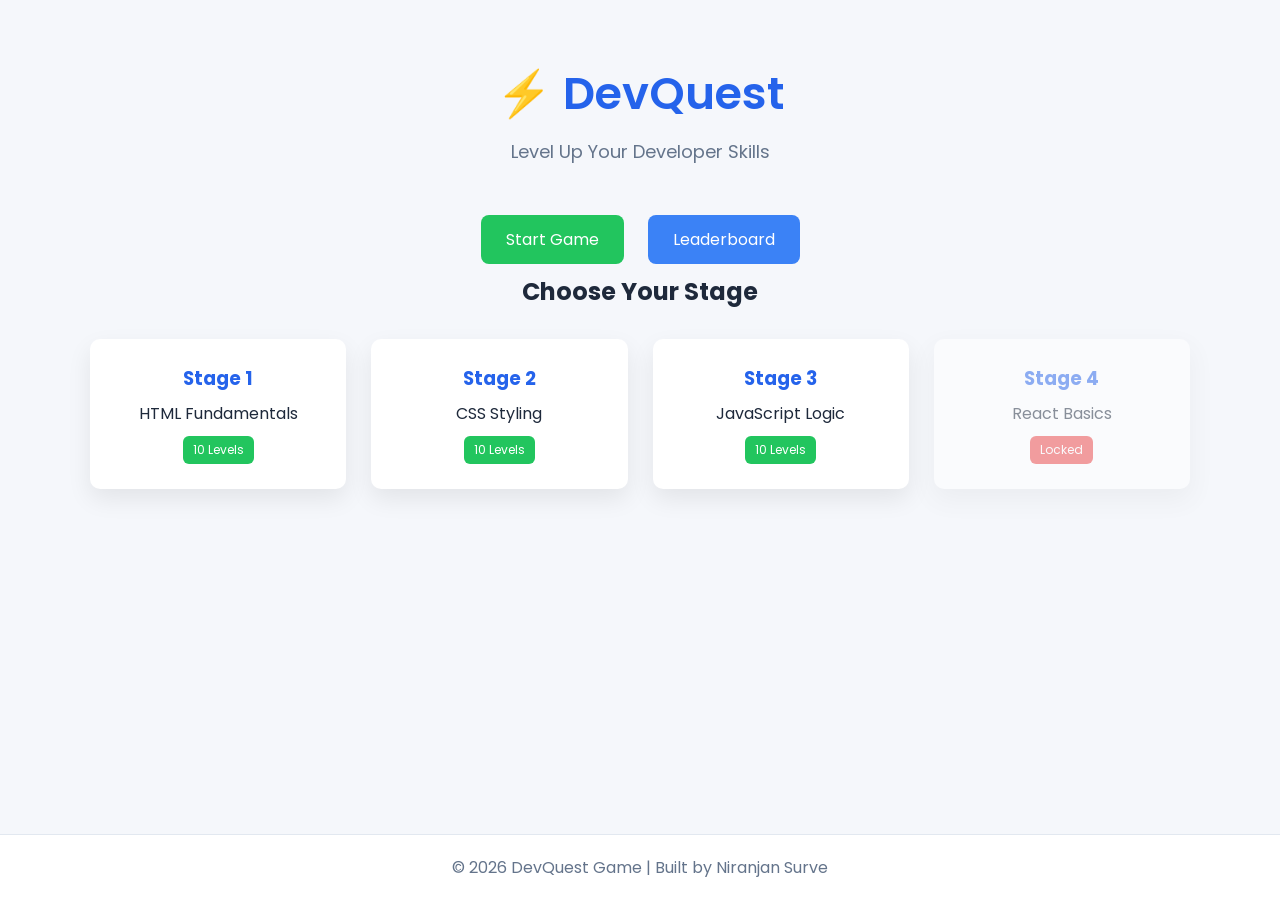
<file: index.html>
<!DOCTYPE html>
<html lang="en">

<head>

    <meta charset="UTF-8">
    <meta name="viewport" content="width=device-width, initial-scale=1.0">

    <title>DevQuest - Developer Quiz Game</title>

    <link rel="stylesheet" href="css/style.css">

    <!-- Google Font -->
    <link href="https://fonts.googleapis.com/css2?family=Orbitron:wght@500&display=swap" rel="stylesheet">

</head>

<body>

    <!-- MAIN CONTAINER -->

    <div class="container">

        <h1 class="game-title">⚡ DevQuest</h1>

        <p class="subtitle">
            Level Up Your Developer Skills
        </p>

        <!-- GAME MENU -->

        <div class="menu">

            <a href="game.html" class="btn start-btn">
                Start Game
            </a>

            <a href="leaderboard.html" class="btn leaderboard-btn">
                Leaderboard
            </a>

        </div>


        <!-- STAGES -->

        <h2 class="stage-title">Choose Your Stage</h2>

        <div class="stage-container">

            <a href="stage.html?stage=1" class="stage-card">
                <h3>Stage 1</h3>
                <p>HTML Fundamentals</p>
                <span class="badge">10 Levels</span>
            </a>

            <a href="stage.html?stage=2" class="stage-card">
                <h3>Stage 2</h3>
                <p>CSS Styling</p>
                <span class="badge">10 Levels</span>
            </a>

            <a href="stage.html?stage=3" class="stage-card">
                <h3>Stage 3</h3>
                <p>JavaScript Logic</p>
                <span class="badge">10 Levels</span>
            </a>

            <div class="stage-card locked">
                <h3>Stage 4</h3>
                <p>React Basics</p>
                <span class="badge">Locked</span>
            </div>

        </div>

    </div>


    <!-- FOOTER -->

    <footer>

        <p>© 2026 DevQuest Game | Built by Niranjan Surve</p>

    </footer>

</body>

</html>
</file>
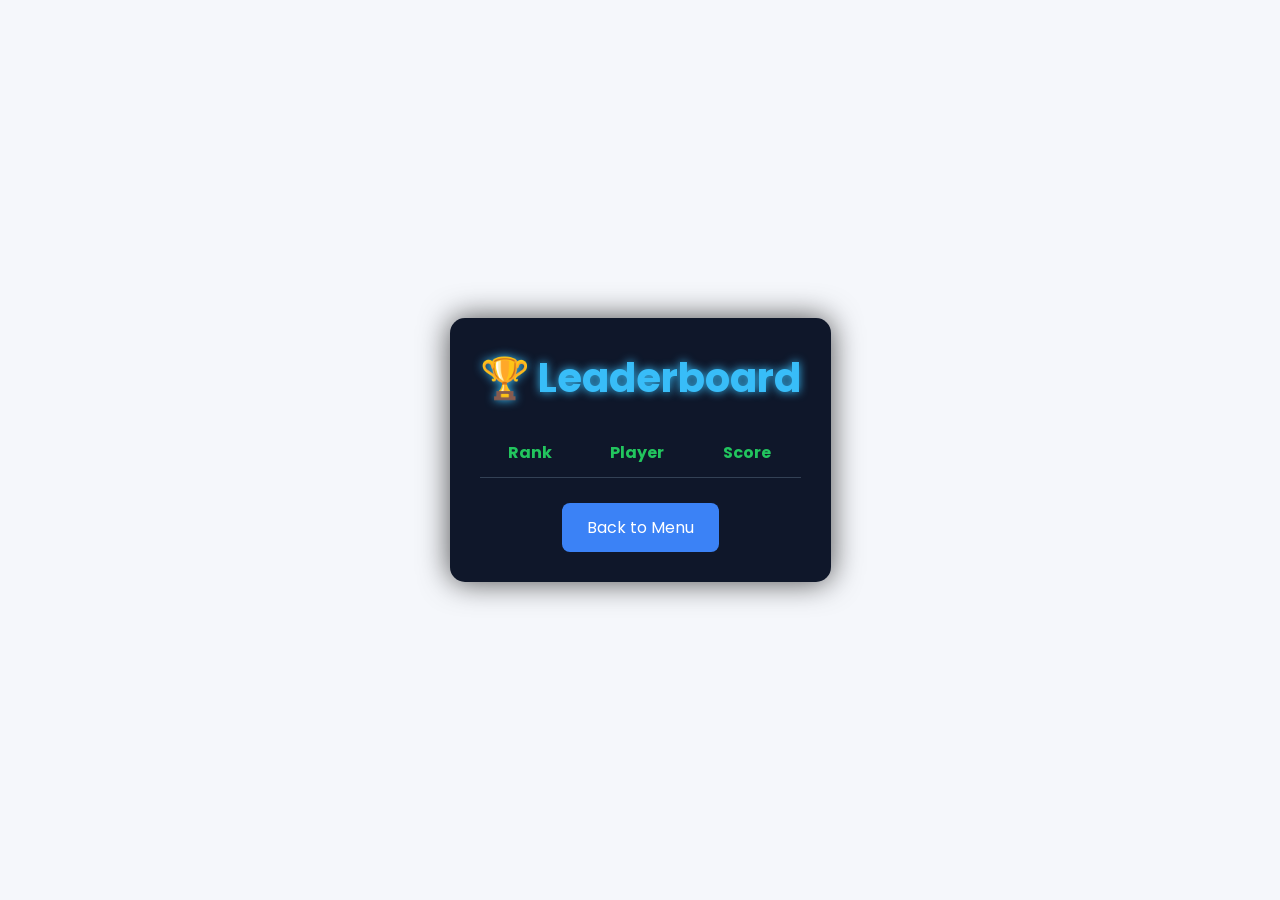
<file: leaderboard.html>
<!DOCTYPE html>
<html lang="en">

<head>

    <meta charset="UTF-8">
    <meta name="viewport" content="width=device-width, initial-scale=1.0">

    <title>DevQuest Leaderboard</title>

    <link rel="stylesheet" href="css/style.css">

    <link href="https://fonts.googleapis.com/css2?family=Orbitron:wght@500&display=swap" rel="stylesheet">

    <style>
        .leaderboard-container {

            max-width: 700px;
            margin: auto;

            background: #0f172a;

            padding: 30px;

            border-radius: 15px;

            box-shadow: 0 0 30px rgba(0, 0, 0, 0.7);

            text-align: center;

        }

        .leaderboard-title {

            font-size: 40px;

            color: #38bdf8;

            margin-bottom: 20px;

            text-shadow: 0 0 10px #38bdf8;

        }

        table {

            width: 100%;

            border-collapse: collapse;

            margin-top: 20px;

        }

        th,
        td {

            padding: 12px;

            border-bottom: 1px solid #334155;

        }

        th {

            color: #22c55e;

        }

        .rank {

            font-weight: bold;

        }

        .back-btn {

            display: inline-block;

            margin-top: 25px;

            padding: 12px 25px;

            background: #3b82f6;

            color: white;

            text-decoration: none;

            border-radius: 8px;

            transition: 0.3s;

        }

        .back-btn:hover {

            transform: scale(1.1);

        }
    </style>

</head>

<body>

    <div class="leaderboard-container">

        <h1 class="leaderboard-title">🏆 Leaderboard</h1>

        <table>

            <thead>

                <tr>

                    <th>Rank</th>
                    <th>Player</th>
                    <th>Score</th>

                </tr>

            </thead>

            <tbody id="leaderboardTable">

                <!-- scores will appear here -->

            </tbody>

        </table>

        <a href="index.html" class="back-btn">Back to Menu</a>

    </div>

    <script src="js/leaderboard.js"></script>

</body>

</html>
</file>
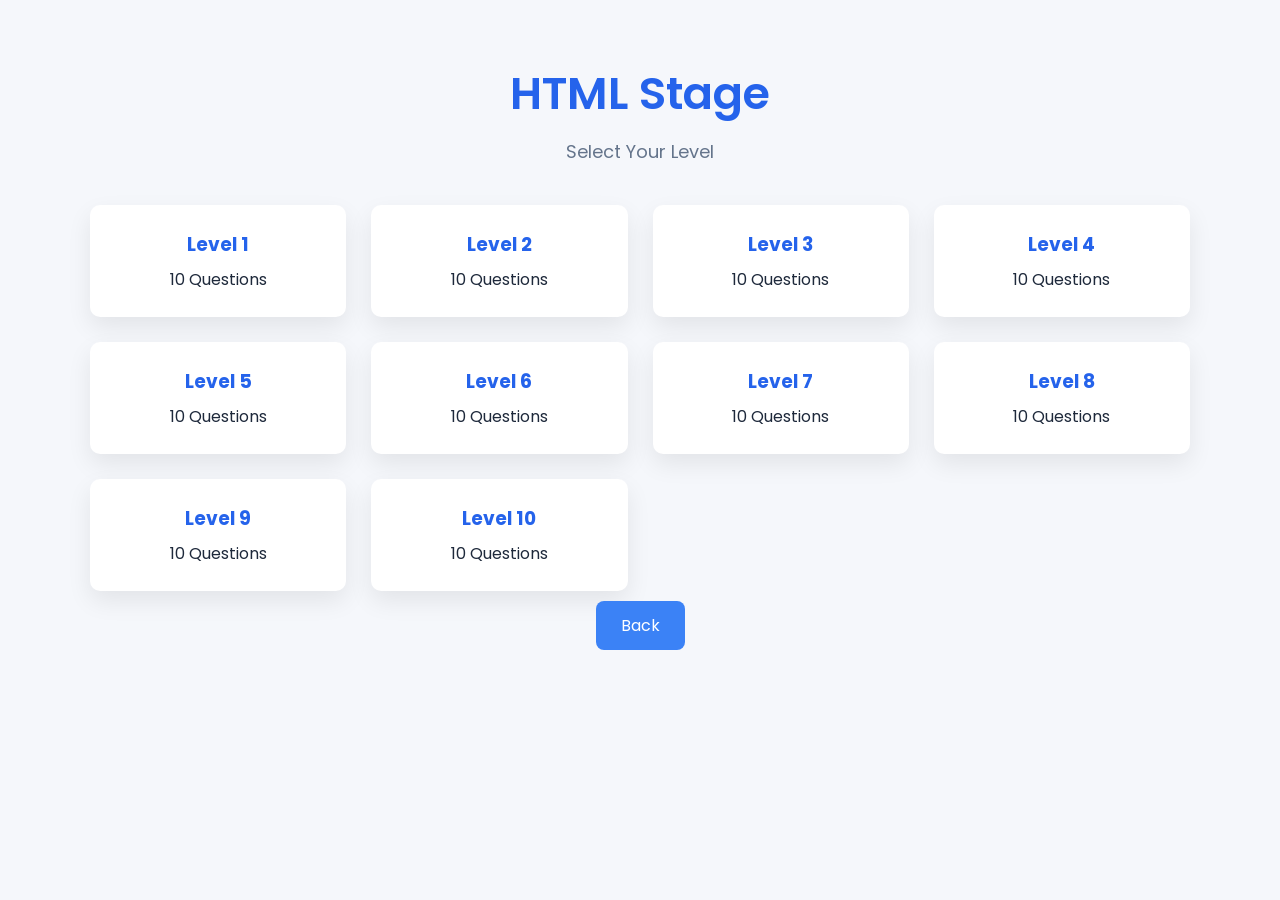
<file: stage.html>
<!DOCTYPE html>
<html lang="en">

<head>

    <meta charset="UTF-8">
    <meta name="viewport" content="width=device-width, initial-scale=1.0">

    <title>Stage Levels</title>

    <link rel="stylesheet" href="css/style.css">

</head>

<body>

    <div class="container">

        <h1 class="game-title">HTML Stage</h1>

        <p class="subtitle">Select Your Level</p>

        <div class="stage-container" id="levelsContainer">

        </div>

        <a href="index.html" class="btn leaderboard-btn">
            Back
        </a>

    </div>

    <script>

        const params = new URLSearchParams(window.location.search);

        const stage = params.get("stage");

        const container = document.getElementById("levelsContainer");

        const title = document.querySelector(".game-title");

        if (stage == 1) {
            title.innerText = "HTML Stage";
        }

        if (stage == 2) {
            title.innerText = "CSS Stage";
        }

        if (stage == 3) {
            title.innerText = "JavaScript Stage";
        }


        // CREATE LEVELS

        for (let i = 1; i <= 10; i++) {

            let level = document.createElement("a");

            level.classList.add("stage-card");

            level.href = `game.html?stage=${stage}&level=${i}`;

            level.innerHTML = `
<h3>Level ${i}</h3>
<p>10 Questions</p>
`;

            container.appendChild(level);

        }

    </script>

</body>

</html>
</file>
<file: css/style.css>
/* GOOGLE FONT */

@import url('https://fonts.googleapis.com/css2?family=Poppins:wght@300;400;500;600&display=swap');


/* RESET */

*{
margin:0;
padding:0;
box-sizing:border-box;
}


/* BODY */

body{

font-family:'Poppins', sans-serif;

background:#f5f7fb;

color:#1e293b;

min-height:100vh;

display:flex;
flex-direction:column;

}


/* CONTAINER */

.container{

width:90%;

max-width:1100px;

margin:auto;

text-align:center;

padding:60px 0;

flex:1;

}


/* TITLE */

.game-title{

font-size:45px;

font-weight:600;

margin-bottom:10px;

color:#2563eb;

}


/* SUBTITLE */

.subtitle{

font-size:18px;

color:#64748b;

margin-bottom:40px;

}


/* BUTTON */

.btn{

display:inline-block;

padding:12px 25px;

border-radius:8px;

text-decoration:none;

font-size:16px;

margin:10px;

transition:0.3s;

}


/* START BUTTON */

.start-btn{

background:#22c55e;

color:white;

}

.start-btn:hover{

background:#16a34a;

}


/* LEADERBOARD BUTTON */

.leaderboard-btn{

background:#3b82f6;

color:white;

}

.leaderboard-btn:hover{

background:#2563eb;

}


/* STAGE GRID */

.stage-container{

display:grid;

grid-template-columns:repeat(auto-fit,minmax(220px,1fr));

gap:25px;

margin-top:30px;

}


/* STAGE CARD */

.stage-card{

background:white;

padding:25px;

border-radius:10px;

box-shadow:0 10px 25px rgba(0,0,0,0.08);

text-decoration:none;

color:#1e293b;

transition:0.3s;

cursor:pointer;

}


/* HOVER */

.stage-card:hover{

transform:translateY(-5px);

box-shadow:0 15px 35px rgba(0,0,0,0.12);

}


/* CARD TITLE */

.stage-card h3{

margin-bottom:8px;

color:#2563eb;

}


/* BADGE */

.badge{

display:inline-block;

margin-top:10px;

padding:5px 10px;

background:#22c55e;

color:white;

border-radius:6px;

font-size:12px;

}


/* LOCKED */

.locked{

opacity:0.5;

cursor:not-allowed;

}

.locked .badge{

background:#ef4444;

}


/* FOOTER */

footer{

background:white;

text-align:center;

padding:20px;

border-top:1px solid #e2e8f0;

color:#64748b;

}


/* RESPONSIVE */

@media(max-width:768px){

.game-title{

font-size:35px;

}

.container{

padding:40px 0;

}

}
</file>
